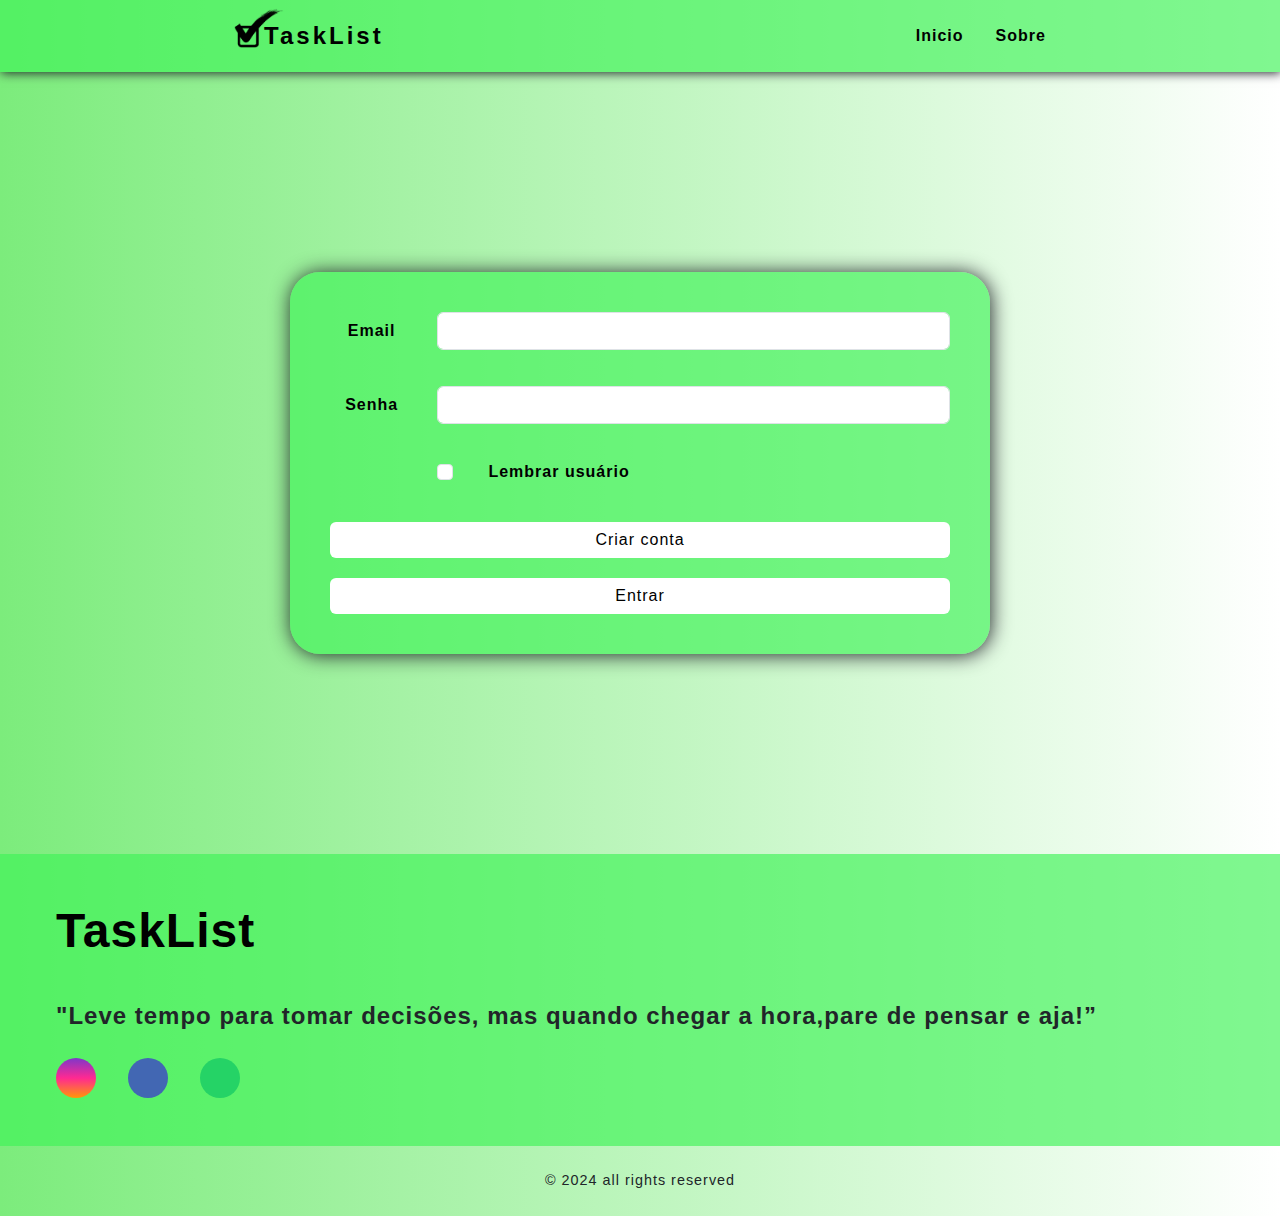
<file: taskApp-main/pages/index.html>
<!DOCTYPE html>
<html lang="pt-br">
<head><!--Parte inicial do site-->
  <!--Metas padrões-->
  <meta charset="UTF-8">
  <meta http-equiv="X-UA-Compatible" content="IE=edge" />
  <meta name="viewport" content="width=device-width, initial-scale=1.0">
  <title>TaskList</title><!--Titulo da página-->
  <!--Link do bootstrap-->
  <link href="https://cdn.jsdelivr.net/npm/bootstrap@5.3.3/dist/css/bootstrap.min.css" rel="stylesheet" integrity="sha384-QWTKZyjpPEjISv5WaRU9OFeRpok6YctnYmDr5pNlyT2bRjXh0JMhjY6hW+ALEwIH" crossorigin="anonymous">
  <!--Link dos icones-->
  <link rel="stylesheet" href="https://cdnjs.cloudflare.com/ajax/libs/font-awesome/6.5.2/css/all.min.css" integrity="sha512-SnH5WK+bZxgPHs44uWIX+LLJAJ9/2PkPKZ5QiAj6Ta86w+fsb2TkcmfRyVX3pBnMFcV7oQPJkl9QevSCWr3W6A==" crossorigin="anonymous" referrerpolicy="no-referrer" />
  <!--Css page-->
  <link rel="stylesheet" href="../style/style.css">
</head>


<!--Corpo do site-->
<body>

   <!-- Cabeçalho -->
   <header>
    <!-- Navegação -->
    <nav>
      <!-- Logo e link para a página inicial -->
      
      <a href="index.html" class="logo"> <img src="../src/img/logo2.png" alt="" id="logoImg">TaskList</a>
      
      <!-- Ícone do menu para dispositivos móveis -->
      <div class="mobile-menu">
        <div class="line1"></div>
        <div class="line2"></div>
        <div class="line3"></div>
      </div>
      <!-- Lista de navegação -->
      <ul class="nav-list">
        <!-- Item de navegação - Início -->
        <li><a href="index.html">Inicio</a></li>
        <!-- Item de navegação - Sobre -->
        <li><a href="sobre.html">Sobre</a></li>
      </ul>
    </nav>
  </header>


  <!-- Formulário de login -->
  <form action="" id="loginForm">
    <form>
      <!-- Campo de entrada de email -->
      <div class="row mb-3">
        <label for="inputEmail3" class="col-sm-2 col-form-label">Email</label>
        <div class="col-sm-10">
          <input type="email" class="form-control" id="inputEmail3">
        </div>
      </div>
      <!-- Campo de entrada de senha -->
      <div class="row mb-3">
        <label for="inputPassword3" class="col-sm-2 col-form-label">Senha</label>
        <div class="col-sm-10">
          <input type="password" class="form-control" id="inputPassword3">
        </div>
      </div>
      <!-- Checkbox para lembrar o usuário -->
      <div class="row mb-3">
        <div class="col-sm-10 offset-sm-2">
          <div class="form-check">
            <input class="form-check-input" type="checkbox" id="gridCheck1">
            <label class="form-check-label" for="gridCheck1">
              Lembrar usuário
            </label>
          </div>
        </div>
      </div>
      <!-- Links para criar uma conta e entrar -->
      <a href="../pages/cadastro.html"><type="submit" class="btn btn-primary">Criar conta</button></a>
      <a href="../pages/tarefa.html"><type="submit" class="btn btn-primary">Entrar</button></a>
    </form>
  </form>

<footer>

  <!--Criando estilos apenas do footer-->
<style>

 * {
  margin: 0;
  padding: 0;
  box-sizing: border-box;
  letter-spacing: 1px;
 }

h1{
  font-size: 300%;
}

p{
  font-size: 150%;
  text-align: justify;
}
</style>

<!--CRIANDO DIVS PARA O FOOTER-->
<div id="footer_content">
    <div id="footer_contacts">
      <h1>TaskList</h1>
      <P>"Leve tempo para tomar decisões, mas quando chegar a hora,pare de pensar e aja!”</P>

      <!--CRIANDO OS ICONES DAS REDES SOCIAIS-->
      <div id="footer_social_media">
        <a href="#" class="footer-link" id="instagram">
          <i class="fa-brands fa-instagram"></i>
        </a>

        <a href="#" class="footer-link" id="facebook">
          <i class="fa-brands fa-facebook"></i>
        </a>

        <a href="#" class="footer-link" id="whatsapp">
          <i class="fa-brands fa-whatsapp"></i>
        </a>
      </div>
  </div>
</div>

<div id="footer_copyrigth">
  &#169
  2024 all rights reserved
</div>

</footer>

</body>

<script src="../script/script.js"></script><!--Link para o código em javascript-->
</html>
</file>
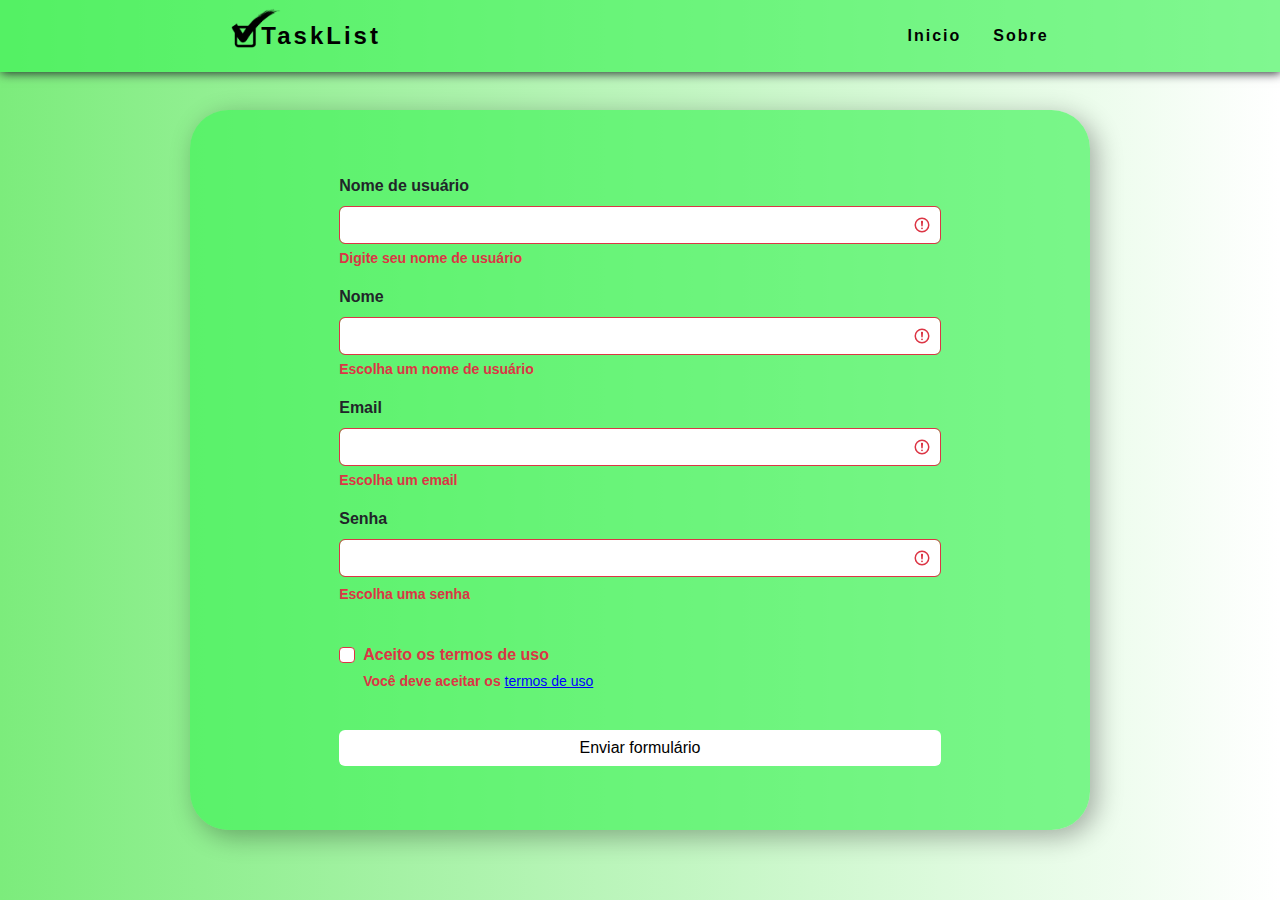
<file: taskApp-main/pages/cadastro.html>
<!DOCTYPE html>
<html lang="en">
<head><!--Parte inicial do site-->
 <!-- Meta tags para configuração do viewport, necessário para tornar o site responsivo -->
 <meta charset="UTF-8"/>
 <meta http-equiv="X-UA-Compatible" content="IE=edge" />
 <meta name="viewport" content="width=device-width, initial-scale=1.0" />

  <title>Cadastro no TaskList</title><!--Titulo da página-->
  <!--Link do bootstrap-->
  <link href="https://cdn.jsdelivr.net/npm/bootstrap@5.3.3/dist/css/bootstrap.min.css" rel="stylesheet" integrity="sha384-QWTKZyjpPEjISv5WaRU9OFeRpok6YctnYmDr5pNlyT2bRjXh0JMhjY6hW+ALEwIH" crossorigin="anonymous">
  <!--Css page-->
  <link rel="stylesheet" href="../style/style.css">
</head>

<!--Corpo do site-->
<body>

  <header>
    <!-- Navegação -->
    <nav>
      <!-- Logo e link para a página inicial -->
      
      <a href="index.html" class="logo"> <img src="../src/img/logo2.png" alt="" id="logoImg">TaskList</a>
      
      <!-- Ícone do menu para dispositivos móveis -->
      <div class="mobile-menu">
        <div class="line1"></div>
        <div class="line2"></div>
        <div class="line3"></div>
      </div>
      <!-- Lista de navegação -->
      <ul class="nav-list">
        <!-- Item de navegação - Início -->
        <li><a href="index.html">Inicio</a></li>
        <!-- Item de navegação - Sobre -->
        <li><a href="sobre.html">Sobre</a></li>
      </ul>
    </nav>
  </header>
  <div id="cadFom">
    
    <form class="row g-3" id="myForm" onsubmit="return validateForm()">
      <!-- Campo para o primeiro nome -->
      <div class="col-md-4">
        <label for="validationServer01" class="form-label">Nome de usuário</label>
        <input type="text" class="form-control is-invalid" id="validationServer01" required>
        <div class="invalid-feedback">
          Digite seu nome de usuário
        </div>
      </div>
      <!-- Campo para o nome -->
      <div class="col-md-4">
        <label for="validationServerUsername" class="form-label">Nome</label>
        <div class="input-group has-validation">
          <input type="text" class="form-control is-invalid" id="validationServerUsername" aria-describedby="inputGroupPrepend3 validationServerUsernameFeedback" required>
          <div id="validationServerUsernameFeedback" class="invalid-feedback">
            Escolha um nome de usuário
          </div>
        </div>
      </div>
      <!-- Campo para o email -->
      <div class="col-md-4">
        <label for="validationServer03" class="form-label">Email</label>
        <input type="text" class="form-control is-invalid" id="validationServer03" aria-describedby="validationServer03Feedback" required>
        <div id="validationServerEmailFeedback" class="invalid-feedback">
          Escolha um email
        </div>
      </div>
      <!-- Campo para a senha -->
      <div class="col-md-4">
        <label for="validationServerPassword" class="form-label">Senha</label>
        <input type="password" class="form-control is-invalid" id="validationServerPassword" aria-describedby="validationServerPasswordFeedback" required>
        <div id="validationServerPasswordFeedback" class="invalid-feedback">
          Escolha uma senha
        </div>        
      </div>
      <!-- Checkbox para aceitar os termos de uso -->
      <div class="col-12">
        <div class="form-check">
          <input class="form-check-input is-invalid" type="checkbox" value="" id="invalidCheck3" aria-describedby="invalidCheck3Feedback" required>
          <label class="form-check-label" for="invalidCheck3">
            Aceito os termos de uso
          </label>
          <!-- Feedback de erro para o checkbox -->
          <div id="invalidCheck3Feedback" class="invalid-feedback">
            Você deve aceitar os
            <!-- Botão para exibir os termos de uso -->
            <button id="termosDeUsoButton" onclick="exibirTermosDeUso()">termos de uso</button>       
          </div>
        </div>
      </div>
      <!-- Botão de envio do formulário -->
      <div class="col-12">
        <button class="btn btn-primary" type="submit">Enviar formulário</button>
      </div>
    </form>

    <div id="modal" class="modal">
      <div class="modal-content">
        <span class="close" onclick="fecharModal()">&times;</span>
        <p id="termosDeUso"></p>
        <div class="button-container">
          <button onclick="aceitarTermos()">Aceitar</button>
          <button onclick="recusarTermos()">Recusar</button>
        </div>
      </div>
    </div>
  </div>
  
   

<script src="../script/script.js"></script><!--Link para o código em javascript-->
</body>



</html>
</file>
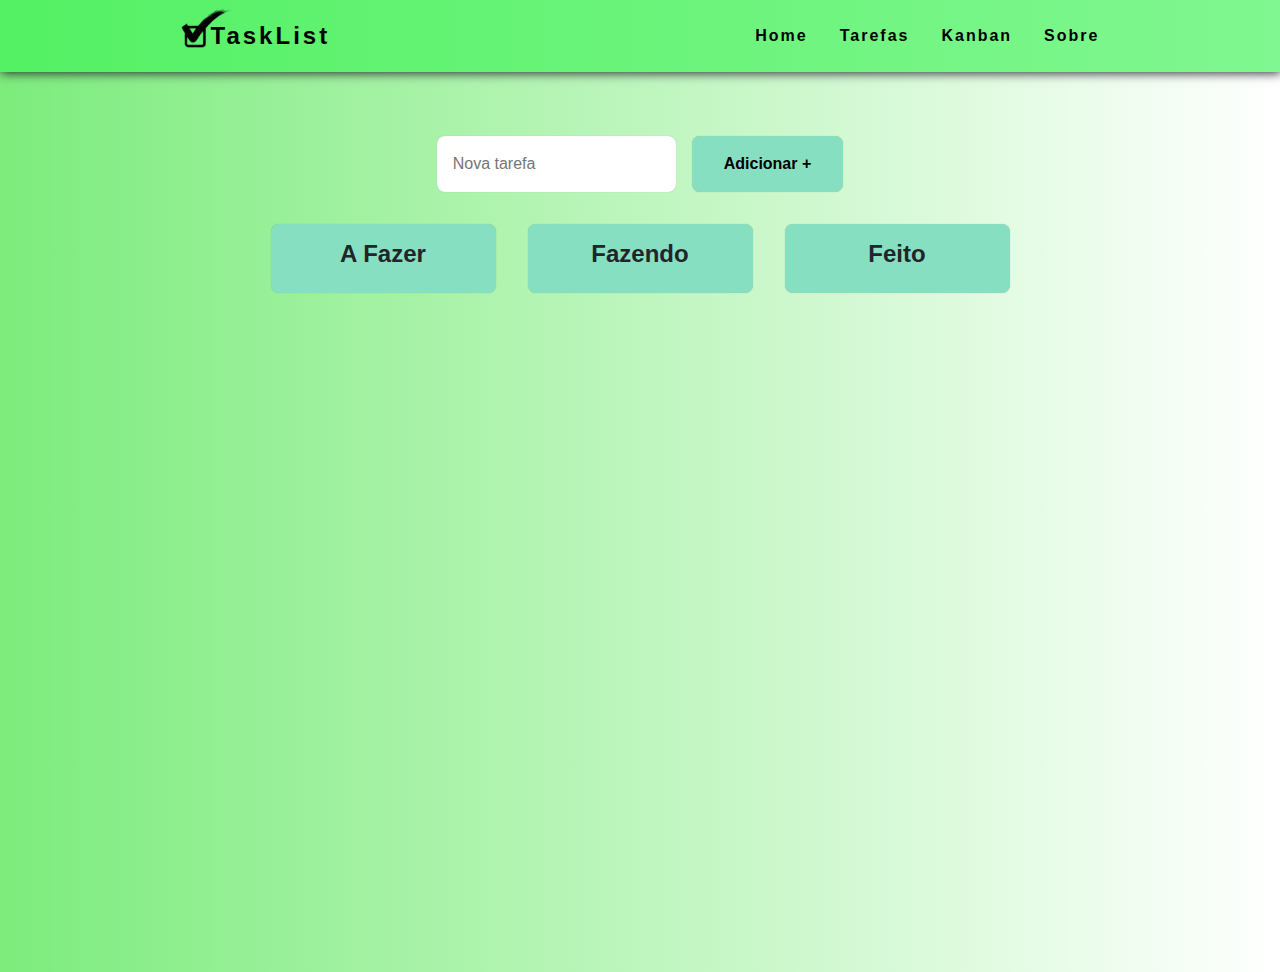
<file: taskApp-main/pages/kanban.html>
<!DOCTYPE html>
<html lang="pt-br">
<head>
  <!-- Meta tags para configuração do viewport, necessário para tornar o site responsivo -->
  <meta charset="UTF-8"/>
  <meta http-equiv="X-UA-Compatible" content="IE=edge" />
  <meta name="viewport" content="width=device-width, initial-scale=1.0" />

  <title>Kanban</title><!--Titulo da pagina-->

  <!--Link do bootstrap-->
  <link href="https://cdn.jsdelivr.net/npm/bootstrap@5.3.3/dist/css/bootstrap.min.css" rel="stylesheet" integrity="sha384-QWTKZyjpPEjISv5WaRU9OFeRpok6YctnYmDr5pNlyT2bRjXh0JMhjY6hW+ALEwIH" crossorigin="anonymous">
  <!--Css page-->
  <link rel="stylesheet" href="../style/style.css">
  <link rel="stylesheet" href="../style/styles.css" /><!--Link para a pagina de estilo do css-->
  <script src="../script/drag.js" defer></script><!--Link para a pagina de Scripts em JavaScript-->
  <script src="../script/todo.js" defer></script><!--Link para a pagina de Scripts em JavaScript-->

</head>
<!--Corpo do site-->
<body>
  <!-- Cabeçalho -->
  <header>
    <nav>
      <a href="index.html" class="logo"> <img src="../src/img/logo2.png" alt="" id="logoImg">TaskList</a>
      <div class="mobile-menu">
        <div class="line1"></div>
        <div class="line2"></div>
        <div class="line3"></div>
      </div>
      <ul class="nav-list">
        <li><a href="index.html">Home</a></li><!--Link para a pagina inicial-->
        <li><a href="tarefa.html">Tarefas</a></li><!--Link para a pagina de tarefas-->
        <li><a href="kanban.html">Kanban</a></li><!--Link para a pagina kanban-->
        <li><a href="sobre.html">Sobre</a></li><!--Link para a pagina sobre-->
      </ul>
    </nav>
   
</header>


  <div class="board">
    <!-- Formulário para adicionar novas tarefas -->
    <form id="todo-form">
      <input type="text" placeholder="Nova tarefa" id="todo-input" />
      <button type="submit">Adicionar +</button>
    </form>
    <!-- Container para as colunas do Kanban -->
    <div class="lanes"> 
      <!-- Coluna "A Fazer" do Kanban -->
      <div class="swim-lane" id="todo-lane">
        <h3 class="heading">A Fazer</h3>
      </div>
      <!-- Coluna "Fazendo" do Kanban -->
      <div class="swim-lane">
        <h3 class="heading">Fazendo</h3>
      </div>
      <!-- Coluna "Feito" do Kanban -->
      <div class="swim-lane">
        <h3 class="heading">Feito</h3>
      </div>
    </div>
  </div>
</body>

</html>
</file>
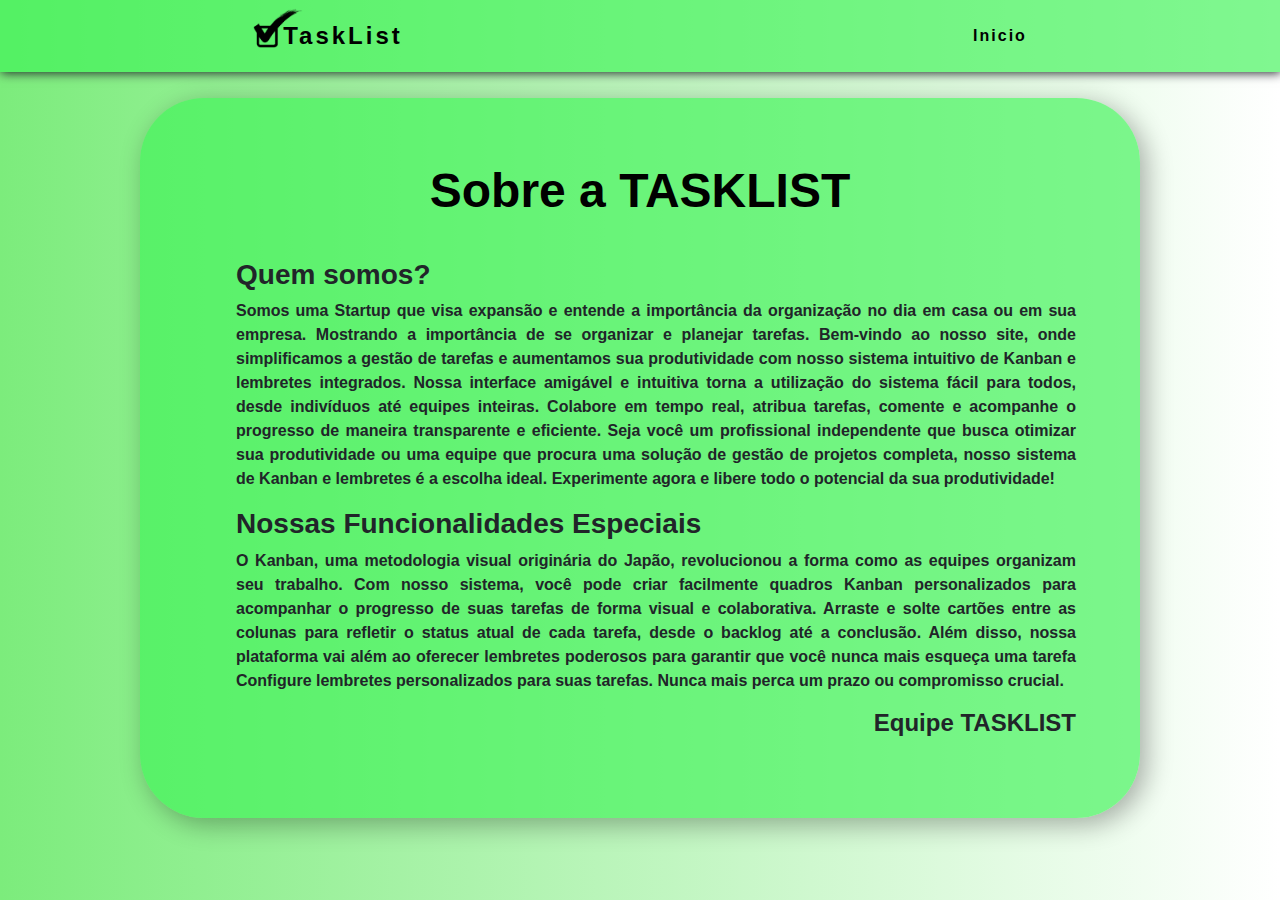
<file: taskApp-main/pages/sobre.html>
<!DOCTYPE html>
<html lang="pt-br">
<head><!--Parte inicial do site-->
  <!--Metas padrões-->
  <meta charset="UTF-8">
  <meta http-equiv="X-UA-Compatible" content="IE=edge" />
  <meta name="viewport" content="width=device-width, initial-scale=1.0">
  <!--Link do bootstrap-->
  <link href="https://cdn.jsdelivr.net/npm/bootstrap@5.3.3/dist/css/bootstrap.min.css" rel="stylesheet" integrity="sha384-QWTKZyjpPEjISv5WaRU9OFeRpok6YctnYmDr5pNlyT2bRjXh0JMhjY6hW+ALEwIH" crossorigin="anonymous">
 <!--Css page-->
 <link rel="stylesheet" href="../style/style.css">
  <title>Sobre</title><!--Titulo da página-->
</head>
<!--Corpo do site-->
<body>
  <!-- Cabeçalho -->
  <header>
    <!-- Navegação -->
    <nav>
      <!-- Logo e link para a página inicial -->
      <a href="index.html" class="logo"> <img src="../src/img/logo2.png" alt="" id="logoImg">TaskList</a>
      <!-- Ícone do menu para dispositivos móveis -->
      <div class="mobile-menu">
        <div class="line1"></div>
        <div class="line2"></div>
        <div class="line3"></div>
      </div>
      <!-- Lista de navegação -->
      <ul class="nav-list">
        <!-- Item de navegação - Início -->
       
        <!-- Item de navegação - Sobre -->
        <li><a href="index.html">Inicio</a></li>
      </ul>
    </nav>
  </header>
<!--Corpo do site-->
<div id="listAll">
    <h1>Sobre a TASKLIST</h1>
         
  <div id="bodyContent">
    <ul id="listTask">

  <main>
    <section>
<style>

 h1{
  font-size: 300% ;
 }

  h3{
    text-align: left;
  }

  h4{
    text-align: right;
  }

  p{
     text-align: justify;
}

</style>

        <h3><b>Quem somos?</b></h3>
        <p>Somos uma Startup que visa expansão e entende a importância da organização no dia em casa ou em sua empresa. Mostrando a importância de se organizar e planejar tarefas. 
          Bem-vindo ao nosso site, onde simplificamos a gestão de tarefas e aumentamos sua produtividade com nosso sistema intuitivo de 
          Kanban e lembretes integrados. Nossa interface amigável e intuitiva torna a utilização do sistema fácil para todos, desde indivíduos até equipes 
          inteiras. Colabore em tempo real, atribua tarefas, comente e acompanhe o progresso de maneira transparente e eficiente.
          Seja você um profissional independente que busca otimizar sua produtividade ou uma equipe que procura uma solução de gestão 
          de projetos completa, nosso sistema de Kanban e lembretes é a escolha ideal. Experimente agora e libere todo o potencial
          da sua produtividade!</p>
    </section>

    <section>
      <h3><b>Nossas Funcionalidades Especiais</b></h3>
      <p>
        O Kanban, uma metodologia visual originária do Japão, revolucionou a forma como as equipes organizam seu trabalho.
        Com nosso sistema, você pode criar facilmente quadros Kanban personalizados para acompanhar o progresso de suas tarefas
        de forma visual e colaborativa. Arraste e solte cartões entre as colunas para refletir o status atual de cada tarefa, desde o backlog até a conclusão.
        Além disso, nossa plataforma vai além ao oferecer lembretes poderosos para garantir que você nunca mais esqueça uma tarefa 
        Configure lembretes personalizados para suas tarefas. Nunca mais perca um prazo ou compromisso crucial.
        </p>
  </section>

  <section>
    <h4><b>Equipe TASKLIST</b></h4>
</section>

  </main>
  
  </body>
  
  <script src="../script/script.js"></script><!--Link para o código em javascript-->
  </html>
</file>
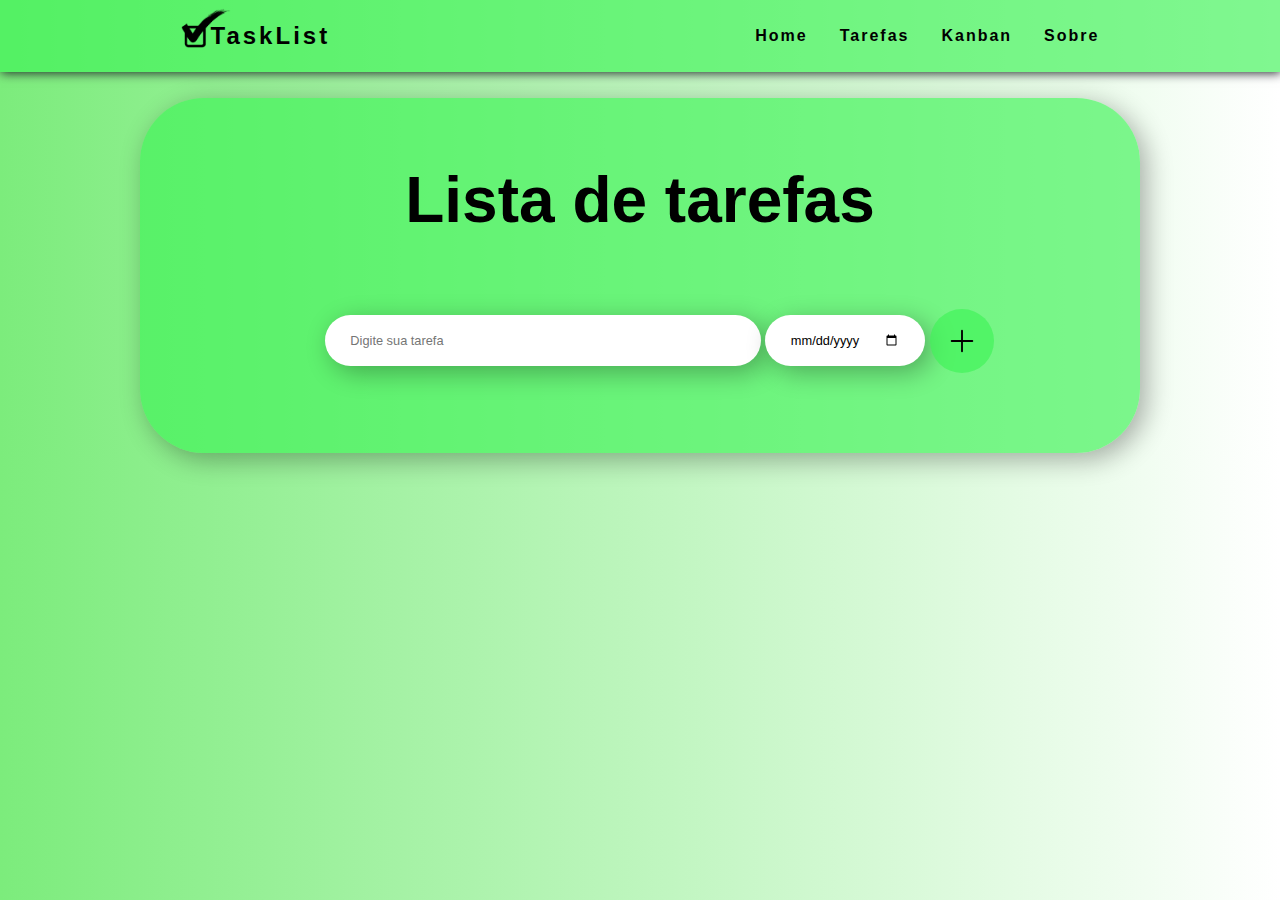
<file: taskApp-main/pages/tarefa.html>
<!DOCTYPE html>
<html lang="pt-br">
<head><!--Parte inicial do site-->
  <!--Metas padrões-->
  <meta charset="UTF-8">
  <meta http-equiv="X-UA-Compatible" content="IE=edge" />
  <meta name="viewport" content="width=device-width, initial-scale=1.0">
  <!--Link do bootstrap-->
  <link href="https://cdn.jsdelivr.net/npm/bootstrap@5.3.3/dist/css/bootstrap.min.css" rel="stylesheet" integrity="sha384-QWTKZyjpPEjISv5WaRU9OFeRpok6YctnYmDr5pNlyT2bRjXh0JMhjY6hW+ALEwIH" crossorigin="anonymous">
 <!--Css page-->
 <link rel="stylesheet" href="../style/style.css">
  <title>Minhas tarefas</title><!--Titulo da página-->
</head>
<!--Corpo do site-->
<body>
  <!-- Cabeçalho -->
  <header>
    <nav>
      <a href="index.html" class="logo"> <img src="../src/img/logo2.png" alt="" id="logoImg">TaskList</a>
      <div class="mobile-menu">
        <div class="line1"></div>
        <div class="line2"></div>
        <div class="line3"></div>
      </div>
      <ul class="nav-list">
        <li><a href="index.html">Home</a></li><!--Link para a pagina inicial-->
        <li><a href="tarefa.html">Tarefas</a></li><!--Link para a pagina de tarefas-->
        <li><a href="kanban.html">Kanban</a></li><!--Link para a pagina kanban-->
        <li><a href="">Sobre</a></li><!--Link para a pagina sobre-->
      </ul>
    </nav>
   
</header>

<!-- Corpo da página -->
<div id="listAll">
  <h1>Lista de tarefas</h1>
  <div id="content">
    <!-- Formulário para adicionar tarefas -->
    <div class="addContent">
       <input type="text" placeholder="Digite sua tarefa" id="inputTask">
       <input type="date" id="inputDate">
       <!-- Botão para adicionar uma tarefa -->
       <button id="addTaskButton" title="Clique aqui para adicionar uma tarefa" onclick="addTask()">
        <svg xmlns="http://www.w3.org/2000/svg" width="30" height="30" fill="currentColor" class="bi bi-plus-lg" viewBox="0 0 16 16">
          <path fill-rule="evenodd" d="M8 2a.5.5 0 0 1 .5.5v5h5a.5.5 0 0 1 0 1h-5v5a.5.5 0 0 1-1 0v-5h-5a.5.5 0 0 1 0-1h5v-5A.5.5 0 0 1 8 2"/>
        </svg>
    </button>
    </div>
    <!-- Lista de tarefas -->
    <!-- Lista de tarefas -->
<div id="bodyContent">
  <ul id="listTask">
    <!-- As tarefas serão adicionadas aqui -->
  </ul>
</div>
<div id="taskModal" class="modal">
  <div class="modal-content">
    <h2 id="taskTitle"></h2>
    <p id="taskDate"></p>
    <textarea id="taskDescription" placeholder="Adicione detalhes da tarefa"></textarea>
    <button onclick="salvarDescricao()">Salvar</button>
    <button onclick="fecharModalTask()">Fechar sem salvar</button>
  </div>
</div>
  </div>
</div>

<!-- Modal para exibir detalhes da tarefa -->


</body>

<script src="../script/script.js"></script><!--Link para o código em javascript-->
</html>
</file>
<file: taskApp-main/style/style.css>
@charset "UTF-8";
* {
  margin: 0;
  padding: 0;
}

a {
  color: black;
  text-decoration: none;
  transition: 0.3s;
  color: rgb(0, 0, 0);
}

a:hover {
  opacity: 0.7;
}

.logo {
  font-size: 24px;
  letter-spacing: 3px;
  color: rgb(0, 0, 0);
}

.logo > img {
  margin-top: -20px;
}

#logoImg {
  width: 50px;
  height: 40px;
  margin-right: -20px;
}

nav {
  display: flex;
  justify-content: space-around;
  align-items: center;
  font-family: Arial, Helvetica, sans-serif;
  background-color: rgba(63, 243, 87, 0.662745098);
  height: 8vh;
  box-shadow: 1px 1px 10px;
}

.nav-list {
  list-style: none;
  display: flex;
  z-index: 2;
}

.nav-list li {
  letter-spacing: 2px;
  margin-left: 32px;
  margin-top: 1rem;
}

.mobile-menu div {
  width: 32px;
  height: 2px;
  background-color: white;
  margin: 8px;
  transition: 0.3s;
}

.mobile-menu {
  display: none;
  cursor: pointer;
}

@media (max-width: 999px) {
  body {
    overflow-x: hidden;
  }
  .nav-list {
    position: absolute;
    top: 8vh;
    right: 0;
    width: 40vw;
    height: 92vh;
    background-color: rgba(63, 243, 87, 0.662745098);
    flex-direction: column;
    align-items: center;
    justify-content: space-around;
    transform: translateX(100%);
    transition: transform 0.3s ease-in;
  }
  .nav-list li {
    margin-left: 0;
    opacity: 0;
  }
  .mobile-menu {
    display: block;
  }
  .nav-list.active {
    transform: translateX(0);
  }
  @keyframes navLinkFade {
    from {
      opacity: 0;
      transform: translateX(50px);
    }
    to {
      opacity: 1;
      transform: translateX(0);
    }
  }
}
.mobile-menu.active .line1 {
  transform: rotate(-45deg) translate(-8px, 8px);
}

.mobile-menu.active .line2 {
  opacity: 0;
}

.mobile-menu.active .line3 {
  transform: rotate(45deg) translate(-5px, -7px);
}

* {
  font-family: Arial, Helvetica, sans-serif;
}

#loginForm {
  width: 80%; /* Largura ajustada */
  max-width: 700px; /* Largura máxima */
  margin: 200px auto; /* Centralizado vertical e horizontalmente */
  background-color: rgba(63, 243, 87, 0.662745098);
  padding: 40px; /* Reduzido para não ocupar muito espaço */
  border-radius: 30px;
  box-shadow: 1px 1px 20px;
  text-align: center; /* Centralizar o texto */
}

.btn.btn-primary {
  width: 100%; /* Largura total */
  margin-top: 20px; /* Espaçamento superior ajustado */
  background-color: #ffffff;
  color: black;
  border-style: none;
}

.btn.btn-primary:hover {
  opacity: 0.7;
}

#inputEmail3,
#inputPassword3 {
  width: 100%; /* Largura total */
  box-sizing: border-box; /* Inclui padding e borda na largura total */
  margin-bottom: 20px; /* Espaçamento inferior ajustado */
}

@media (max-width: 768px) {
  /* Estilos adicionais para telas menores */
  #loginForm {
    padding: 20px; /* Reduz o padding para telas menores */
  }
  .btn.btn-primary {
    margin-top: 15px; /* Espaçamento superior ajustado */
  }
}
#loginForm > div:nth-child(1) > label,
#loginForm > div:nth-child(2) > label,
#loginForm > div:nth-child(3) > div > div > label {
  color: rgb(0, 0, 0);
}

#loginForm > div:nth-child(3) > div > div > label {
  margin-left: -60%;
}

h1 {
  font-size: 5vw; /* Tamanho da fonte responsivo */
  font-family: Arial, Helvetica, sans-serif;
  font-weight: bold;
  margin-bottom: 3vw; /* Espaçamento inferior responsivo */
  color: rgb(0, 0, 0);
}

div#listAll {
  background-color: rgba(63, 243, 87, 0.662745098);
  margin-top: 2vw; /* Espaçamento superior responsivo */
  width: 100%; /* Largura ajustada */
  max-width: 1000px; /* Largura máxima */
  padding: 5vw; /* Padding responsivo */
  margin-left: auto;
  margin-right: auto;
  border-radius: 5vw; /* Bordas arredondadas responsivas */
  text-align: center;
  box-shadow: 0.5vw 0.5vw 2vw rgba(0, 0, 0, 0.3); /* Sombra responsiva */
}

#inputTask {
  margin-left: 3vw; /* Margem esquerda responsiva */
  margin-top: 3vw; /* Margem superior responsiva */
  border-style: none;
  border-radius: 2vw; /* Bordas arredondadas responsivas */
  width: 50%; /* Largura ajustada */
  max-width: 1000px; /* Largura máxima */
  height: 3vw; /* Altura responsiva */
  font-size: 1vw; /* Tamanho da fonte responsivo */
  padding: 2vw; /* Padding responsivo */
  outline-style: none;
  box-shadow: 0.5vw 0.5vw 2vw rgba(0, 0, 0, 0.3); /* Sombra responsiva */
}

#addTaskButton {
  border: none;
  border-radius: 50%;
  background-color: rgba(63, 243, 87, 0.662745098);
  width: 5vw; /* Largura responsiva */
  height: 5vw; /* Altura responsiva */
}

#detailsButton {
  border-style: none;
  height: 50%;
  margin: 20px;
  padding: 10px;
  border-radius: 10px;
}

span {
  font-size: 2vw; /* Tamanho da fonte responsivo */
}

li#taskAdd {
  display: flex;
  justify-content: space-between;
  width: 90%; /* Largura ajustada */
  max-width: 800px; /* Largura máxima */
  margin-left: auto;
  margin-right: auto;
  margin-top: 3vw; /* Margem superior responsiva */
  background-color: #eeffff;
  padding: 2vw; /* Padding responsivo */
  align-items: center;
  border-radius: 5vw; /* Bordas arredondadas responsivas */
  box-shadow: 0.5vw 0.5vw 2vw rgba(0, 0, 0, 0.3); /* Sombra responsiva */
}

input#inputDate {
  border-radius: 2vw; /* Bordas arredondadas responsivas */
  border-style: none;
  height: 4vw; /* Altura responsiva */
  font-size: 1vw; /* Tamanho da fonte responsivo */
  padding: 2vw; /* Padding responsivo */
  box-shadow: 0.5vw 0.5vw 2vw rgba(0, 0, 0, 0.3); /* Sombra responsiva */
}

#taskContainer {
  max-height: 50vw; /* Limite de altura responsivo */
  overflow-y: auto; /* Adicionar scroll vertical quando necessário */
}

#taskModal {
  margin-top: 30vh;
}

#taskModal > .modal-content {
  width: 50%;
}

#taskModal > .modal-content > button {
  width: 30%;
  height: 40px;
  align-self: center;
  border-style: none;
  background-color: rgba(63, 243, 87, 0.662745098);
  border-radius: 10px;
  margin-top: 20px;
}

@media (max-width: 1070px) {
  input#inputDate {
    font-size: 2vh;
  }
  #inputTask {
    font-size: 2vh;
  }
}
#imgAdd {
  width: 100px;
}

#cadFom > form {
  margin-inline: 5%; /* Margem responsiva */
}

#cadFom {
  display: flex;
  flex-direction: column; /* Altera a direção do flex para coluna */
  padding: 5vw; /* Aumenta o padding para telas menores */
  width: 90%; /* Largura ajustada */
  max-width: 900px; /* Largura máxima */
  height: auto; /* Altura ajustada */
  align-items: center;
  justify-content: center;
  margin: 3vw auto 0 auto; /* Margens responsivas */
  background-color: rgba(63, 243, 87, 0.662745098);
  border-radius: 3vw; /* Bordas arredondadas responsivas */
  box-shadow: 0.5vw 0.5vw 2vw rgba(0, 0, 0, 0.3);
}

#myForm {
  display: flex;
  flex-direction: column;
  width: 80%;
}

#cadFom > form > div:nth-child(4) > div,
#cadFom > form > div:nth-child(5) > button {
  margin: 2vw auto; /* Centraliza horizontalmente e adiciona espaço entre os itens */
}

.col-md-4 {
  width: 300%;
}

#termosDeUsoButton {
  border: none;
  color: blue;
  text-decoration: underline;
  background-color: transparent; /* Remova a cor de fundo */
}

/* Regras de mídia para tornar o formulário mais responsivo em telas menores */
@media (max-width: 768px) {
  #cadFom {
    padding: 10vw; /* Aumenta o padding para telas menores */
  }
  #cadFom > form > div:nth-child(4) > div,
  #cadFom > form > div:nth-child(5) > button {
    margin: 5vw auto; /* Ajusta a margem para telas menores */
  }
  #validationServer03,
  #validationServer01,
  #validationServerUsername,
  #validationServerPassword {
    width: 100%; /* Largura total */
  }
}
#validationServerUsername {
  z-index: 1;
}

#modal {
  display: none; /* Inicialmente oculto */
  position: fixed; /* Posicionamento fixo em relação à janela de visualização */
  top: auto; /* Alinha o topo do modal com o topo da janela de visualização */
  left: 0; /* Alinha a esquerda do modal com a esquerda da janela de visualização */
  width: 100%; /* Largura total */
  height: 100%; /* Altura total */
  background-color: rgba(0, 0, 0, 0.5); /* Fundo semitransparente */
  z-index: 999; /* Garante que o modal esteja acima de outros elementos */
  display: flex; /* Usa flexbox para centralizar o conteúdo */
  justify-content: center; /* Centraliza horizontalmente */
  align-items: center; /* Centraliza verticalmente */
}

.modal-content {
  margin: auto;
  background-color: #fefefe; /* Cor de fundo do modal */
  padding: 20px;
  border-radius: 10px;
  box-shadow: 0 4px 8px rgba(0, 0, 0, 0.2); /* Sombra */
  max-width: 80%; /* Largura máxima do conteúdo do modal */
  overflow-y: auto; /* Adiciona scroll vertical se o conteúdo for muito longo */
}

.close {
  color: #aaa; /* Cor do botão de fechar */
  float: right; /* Alinha à direita */
  font-size: 28px;
  font-weight: bold;
}

.close:hover,
.close:focus {
  color: black; /* Cor do botão de fechar ao passar o mouse */
  text-decoration: none;
  cursor: pointer;
}

#modal {
  display: none;
}

#myForm > div:nth-child(4) {
  height: 120px;
}

#cadFom > form > div:nth-child(4) > div, #cadFom > form > div:nth-child(5) > button {
  margin: 0.5vw auto;
}

body {
  background-image: linear-gradient(to left, rgb(255, 255, 255), rgb(124, 236, 124));
  font-weight: bold;
}/*# sourceMappingURL=style.css.map */


footer{
  width: 100%;
}

.footer{
  text-decoration: none;
}

#footer_content{
  background-color:  rgba(63, 243, 87, 0.662745098);
  text-align: left;
  padding: 3rem 3.5rem;
}

#footer_contracts h1{
  margin-bottom: 0.75rem;
}

#footer_social_media{
  display: flex;
  gap: 2rem;
  margin-top: 1.5rem;

}

#footer_social_media .footer-link{
  display: flex;
  align-items: center;
  justify-content: center;
  height: 2.5rem;
  width: 2.5rem;
  color: #f5f5f5;
  border-radius: 50%;
  transition: all 0.4s;
}

#footer_social_media .footer-link:hover{
  opacity: 0.8;
}

#footer_social_media .footer-link i {
  font-size: 1.25rem;
}

#instagram{
  background: linear-gradient(#7f37c9, #ff2992, #ff9807);
}

#facebook{
  background-color: #4267b3;
}

#whatsapp{
  background-color: #25d366;
}

#footer_copyrigth{
  display: flex;
  justify-content: center;
  font-size: 0.9rem;
  padding: 1.5rem;
  font-weight: 100;
}
</file>
<file: taskApp-main/style/styles.css>
/* ---- RESET/BASIC STYLING ---- */
/* Este bloco define estilos básicos de reset e estilos gerais para todos os elementos na página */

/* Define o preenchimento e a margem de todos os elementos como zero, e define o modelo de caixa como border-box para garantir que o preenchimento e a borda não alterem as dimensões do elemento */
* {
  padding: 0;
  margin: 0;
  font-family: Arial, Helvetica, sans-serif; /* Define a fonte padrão para todos os elementos */
/* Esconde a barra de rolagem em navegadores específicos */
/* Para o Internet Explorer e Edge */
  -ms-overflow-style: none;
/* Para o Firefox */
  scrollbar-width: none;
}
/* Para navegadores baseados em WebKit, como Chrome e Safari, esconde a barra de rolagem */
*::-webkit-scrollbar {
  display: none;
}

/* ---- FORM ---- */
/* Estilos para o formulário de adição de tarefas */

/* Estilos para o formulário */
#todo-form {
  padding: 2rem; /* Adiciona preenchimento interno de 2rem (32px) ao formulário */
  display: flex; /* Usa o modelo de layout flexível */
  flex-wrap: wrap; /* Permite que os itens dentro do formulário quebrem para a próxima linha se necessário */
  justify-content: center; /* Centraliza os itens horizontalmente */
  align-items: center; /* Centraliza os itens verticalmente */
}

/* Estilos para o campo de entrada */
#todo-form input {
  flex: 1; /* Faz com que o campo de entrada ocupe o máximo de espaço disponível */
  padding: 1rem; /* Adiciona preenchimento interno de 1rem (16px) ao campo de entrada */
  margin-right: 1rem; /* Define uma margem direita de 1rem (16px) para separar o campo de entrada do botão */
  border-radius: 0.5rem; /* Adiciona uma borda arredondada de 0.5rem (8px) ao campo de entrada */
  border: none; /* Remove a borda do campo de entrada */
  box-shadow: 0px 0px 1px rgba(0, 0, 0, 0.25); /* Adiciona uma sombra sutil ao campo de entrada */
  background: white; /* Define o fundo do campo de entrada como branco */
  font-size: 1rem; /* Define o tamanho da fonte como 1rem (16px) */
  font-family: Arial, Helvetica, sans-serif; /* Define a fonte do campo de entrada */
  outline: none; /* Remove o contorno ao focar no campo de entrada */
}

/* Estilos para o botão */
#todo-form button {
  padding: 1rem 2rem; /* Adiciona preenchimento interno de 1rem (16px) vertical e 2rem (32px) horizontal ao botão */
  border-radius: 0.5rem; /* Adiciona uma borda arredondada de 0.5rem (8px) ao botão */
  border: none; /* Remove a borda do botão */
  box-shadow: 0px 0px 1px rgba(0, 0, 0, 0.25); /* Adiciona uma sombra sutil ao botão */
  background: #87dfc2; /* Define o fundo do botão como uma cor verde claro */
  color: black; /* Define a cor do texto como preto */
  font-weight: bold; /* Define a espessura da fonte como negrito */
  font-size: 1rem; /* Define o tamanho da fonte como 1rem (16px) */
  font-family: Arial, Helvetica, sans-serif; /* Define a fonte do botão */
  cursor: pointer; /* Altera o cursor para o formato de mão ao passar o mouse sobre o botão */
}

/* ---- BOARD ---- */
/* Estilos para o quadro do Kanban */

/* Estilos para o quadro */
.board {
  width: 100%; /* Define a largura do quadro como 100% da largura do contêiner pai */
  min-height: 100vh; /* Define a altura mínima do quadro como 100% da altura da janela de visualização */
  padding: 2rem; /* Adiciona preenchimento interno de 2rem (32px) ao quadro */
  display: flex; /* Usa o modelo de layout flexível */
  flex-direction: column; /* Alinha os itens verticalmente em coluna */
  align-items: center; /* Centraliza os itens horizontalmente */
}

/* Estilos para as colunas do Kanban */
.lanes {
  display: flex; /* Usa o modelo de layout flexível */
  justify-content: space-around; /* Distribui uniformemente os itens horizontalmente */
  gap: 2rem; /* Define um espaçamento de 2rem (32px) entre as colunas */
  flex-wrap: wrap; /* Permite que as colunas quebrem para a próxima linha se necessário */
}

/* Estilos para o título das colunas do Kanban */
.heading {
  font-size: 1.5rem; /* Define o tamanho da fonte como 1.5rem (24px) */
  font-weight: bold; /* Define a espessura da fonte como negrito */
  margin-bottom: 0.5rem; /* Adiciona uma margem inferior de 0.5rem (8px) */
  text-align: center; /* Centraliza o texto horizontalmente */
}

/* Estilos para as colunas do Kanban */
.swim-lane {
  display: flex; /* Usa o modelo de layout flexível */
  flex-direction: column; /* Alinha os itens verticalmente em coluna */
  gap: 1rem; /* Define um espaçamento de 1rem (16px) entre os itens */
  background: #87dfc2; /* Define o fundo das colunas como uma cor verde claro */
  box-shadow: 0px 0px 1px rgba(0, 0, 0, 0.25); /* Adiciona uma sombra sutil às colunas */
  padding: 1rem; /* Adiciona preenchimento interno de 1rem (16px) às colunas */
  border-radius: 0.5rem; /* Adiciona uma borda arredondada de 0.5rem (8px) às colunas */
  min-width: 225px; /* Define a largura mínima das colunas como 225px */
}

/* Estilos para as tarefas do Kanban */
.task {
  background: white; /* Define o fundo das tarefas como branco */
  color: black; /* Define a cor do texto como preto */
  box-shadow: 0px 5px 15px rgba(0, 0, 0, 0.15); /* Adiciona uma sombra sutil às tarefas */
  padding: 1rem; /* Adiciona preenchimento interno de 1rem (16px) às tarefas */
  border-radius: 0.5rem; /* Adiciona uma borda arredondada de 0.5rem (8px) às tarefas */
  font-size: 1rem; /* Define o tamanho da fonte como 1rem (16px) */
  font-family: Arial, Helvetica, sans-serif; /* Define a fonte das tarefas */
  cursor: move; /* Altera o cursor para o formato de mover ao passar o mouse sobre as tarefas */
}

/* Estilos para quando uma tarefa está sendo arrastada */
.is-dragging {
  transform: scale(1.05); /* Aumenta ligeiramente o tamanho da tarefa */
  box-shadow: 0px 5px 15px rgba(0, 0, 0, 0.25); /* Adiciona uma sombra mais pronunciada à tarefa */
  background: rgb(50, 50, 50); /* Define o fundo da tarefa como uma cor cinza mais escura */
  color: white; /* Define a cor do texto como branco */
}
</file>
